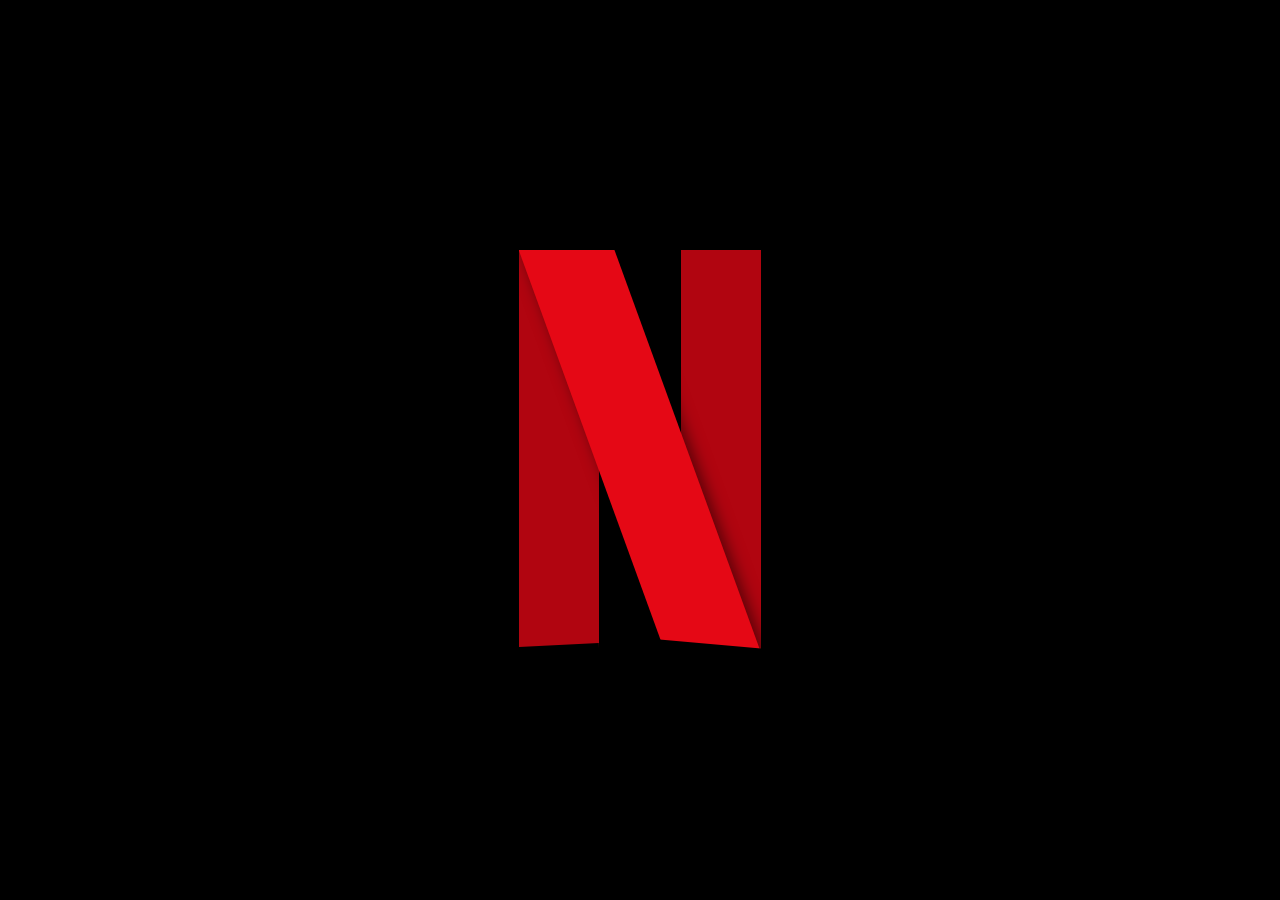
<file: index.html>
<!DOCTYPE html>
<html lang="en">
<head>
    
    <meta charset="UTF-8">
    <meta name="viewport" content="width=device-width, initial-scale=1.0">
    <meta http-equiv="refresh" content="5">
<link rel="stylesheet" href="netflix.css">
    <title>netflix intro</title>

</head>

<body>
 <div class="netflix">
    <div class="n-1"></div>
    <div class="n-3"></div>
    <div class="n-2"></div>
    <div class="filler">

    </div>
 </div>   
</body>
</html>
</file>
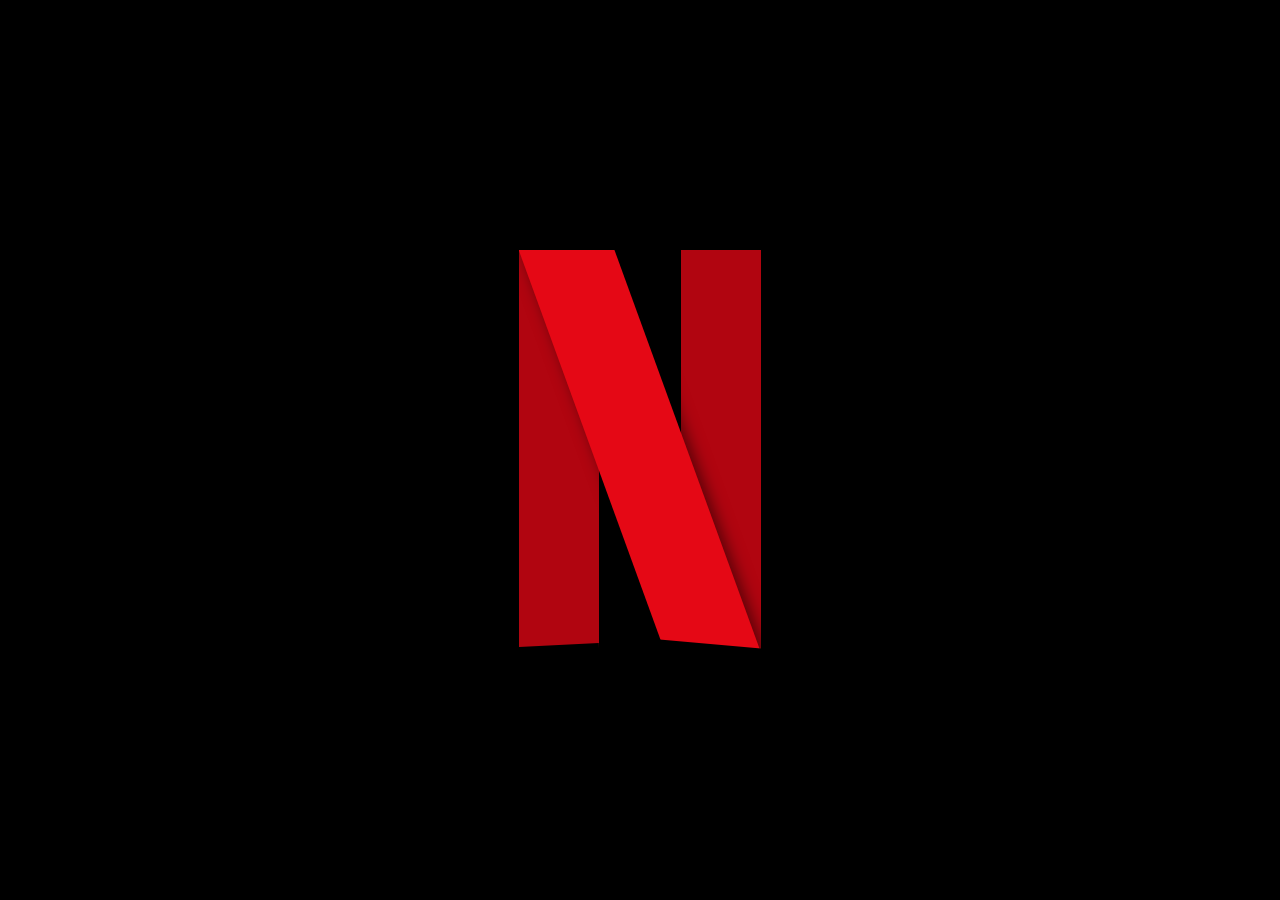
<file: netflix intro.html>
<!DOCTYPE html>
<html lang="en">
<head>
    
    <meta charset="UTF-8">
    <meta name="viewport" content="width=device-width, initial-scale=1.0">
    <meta http-equiv="refresh" content="5">
<link rel="stylesheet" href="netflix.css">
    <title>netflix intro</title>

</head>

<body>
 <div class="netflix">
    <div class="n-1"></div>
    <div class="n-3"></div>
    <div class="n-2"></div>
    <div class="filler">

    </div>
 </div>   
</body>
</html>
</file>
<file: netflix.css>
html,body{
    height: 100vh;
    width: 100vw;
    display: flex;
    align-items: center;
    justify-content: center;
    background-color: black;
    color: white;
    overflow: hidden;
}
.netflix{
    position: relative;
    width: 242px;
    height: 400px;
    overflow: hidden;
    transform: scale(1);
  animation: anim-netflix 0.8s ease-in forwards;
  animation-delay: 1.2s;

}
.n-1{
    background-color: #b10510;
    height: 400px;
    width: 80px;
top: 0;
    position: absolute;
    animation: anim-top 0.4s linear forwards;
    animation-delay: 0s;


}
.n-1::after{
    content: "";
    height: 7px;
    width: 100%;
    background-color: black;
    position: absolute;
    bottom: -2px;
    transform: rotateZ(-3deg);

}

.n-3{
    background-color:#b10510 ;
    height: 400px;
    width: 80px;
    right: 0px;
    position: absolute;
    top: 0;
    animation: anim-top 0.4s linear forwards;
    animation-delay: 0.8s;
    

}
.n-3::after{
    content: "";
    height: 10px;
    width: 130px;
    position: absolute;
    background-color:black;
    bottom: -5px;
    left: -25px;
    transform: rotateZ(5deg);
    z-index: 99;
}



.n-2{
 
    background-color:#e50815;
    height: 500px;
    width: 90px;
    position: absolute;
   transform: rotateZ(-20deg);
    top: -51px;
   left: 75px;
   box-shadow: 4px 4px 15px #00000085;
   animation: anim-fliier 0.4s linear forwards;
   animation-delay: 0.4s;
}


.filler{
    background-color:transparent ;
    height:500px;


}
@keyframes anim-netflix{
    0%{
        transform: scale(1);
        
    }
    100%{
        transform: scale(1.4);
    }
}

@keyframes anim-top{
    0%{
        top: 400px;
    }
    100%{
        top: 0px;

    }
}

@keyframes anim-filler {
    0% {
        height: 0;
    }
    100% {
        height: 500px;
    }
}
</file>
